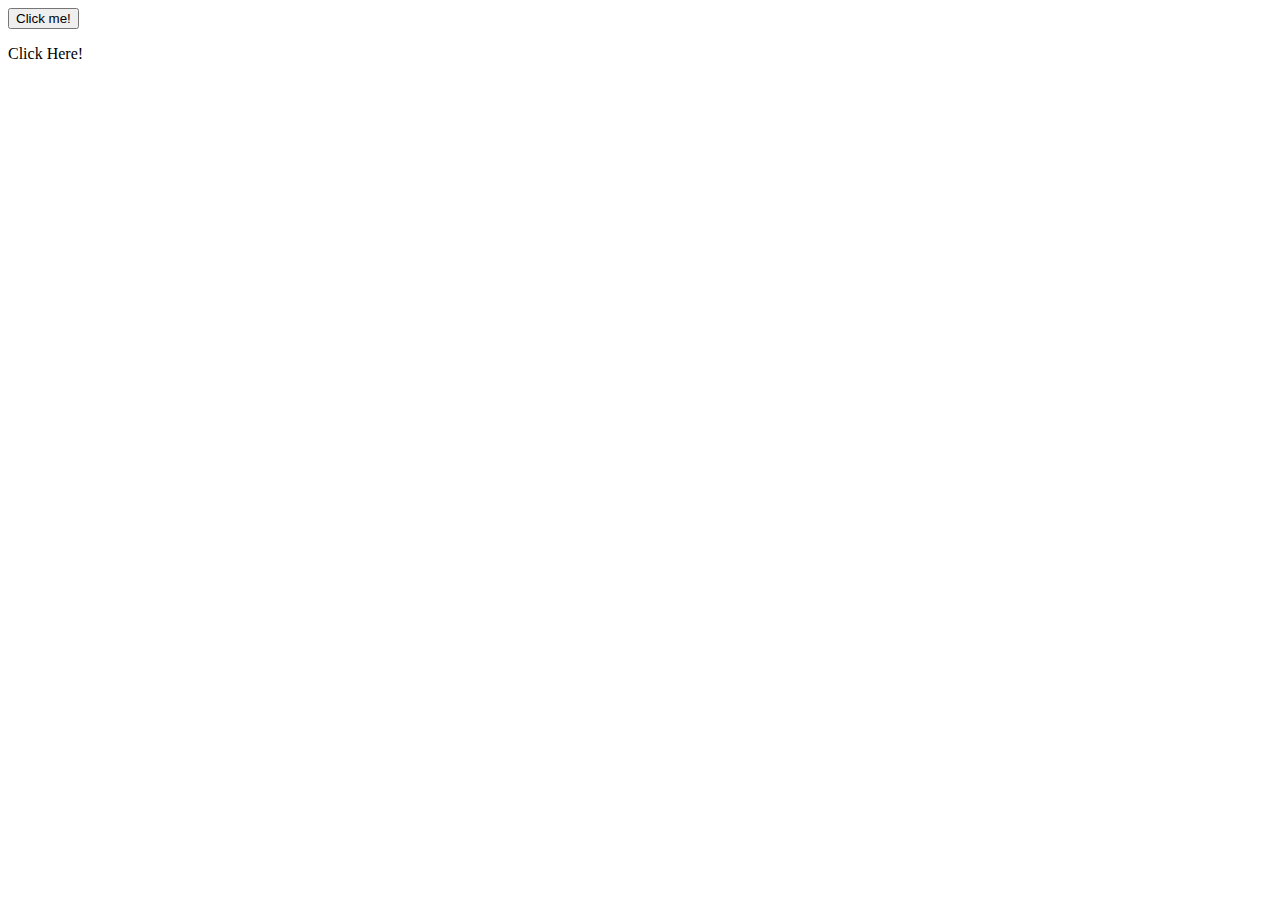
<file: Basic JavaScript Projects/Project2_functions/index.html>
<!DOCTYPE html>
<html>
    <head>
        <script src="JS/main.js"></script>
    </head>

    <body>
        <button onclick="My_First_Function()" id="Button_Text">
            Click me!
        </button>

        <p id = "Concatenate" onclick="myFunction()">Click Here!</p>
    </body>
</html>
</file>
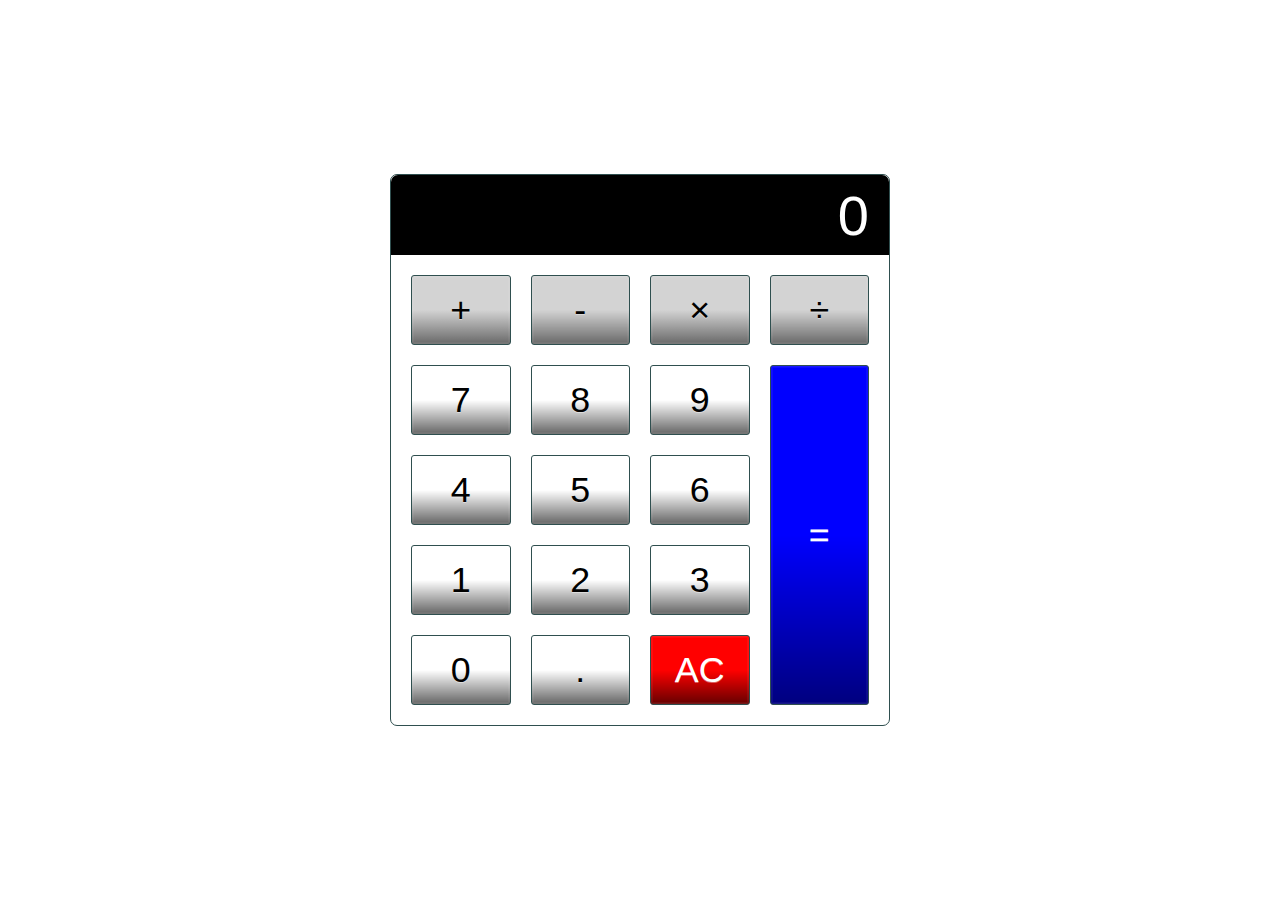
<file: Calculator/calculator.html>
<!DOCTYPE html>
<html lang="en">

<head>
    <meta charset="utf-8">
    <title>Calculator</title>
    <meta name="description" content="A basic HTML, CSS and JavaScript Calculator">
    <meta name="author" content="Ashleigh">
    <!--Link CSS file-->
    <link rel="stylesheet" href="CSS/Calculator_CSS.css">
    <!--Link JS file-->
    <script src="Javascript/Calculator_Javascript.js" defer></script>
</head>

<body>
    <!--Main div container for calculator display-->
    <div class="calculator">
        <!--Display result of calculator-->
        <input type="text" class="calculator-screen" value="0" disabled>
        <!--Displays buttons that user can press-->
        <div class="calculator-keys">
            <button type="button" class="operator" value="+">+</button>
            <button type="button" class="operator" value="-">-</button>
            <button type="button" class="operator" value="*">&times;</button>
            <button type="button" class="operator" value="/">&divide;</button>
     
            <button type="button" value="7">7</button>
            <button type="button" value="8">8</button>
            <button type="button" value="9">9</button>

            <button type="button" value="4">4</button>
            <button type="button" value="5">5</button>
            <button type="button" value="6">6</button>
            
            <button type="button" value="1">1</button>
            <button type="button" value="2">2</button>
            <button type="button" value="3">3</button>

            <button type="button" value="0">0</button>
            <button type="button" class="decimal function" value=".">.</button>
            <button type="button" class="all-clear function" value="all-clear">AC</button>

            <button type="button" class="equal-sign operator" value="=">=</button>
        </div>
    </div>
</body>
</html>
</file>
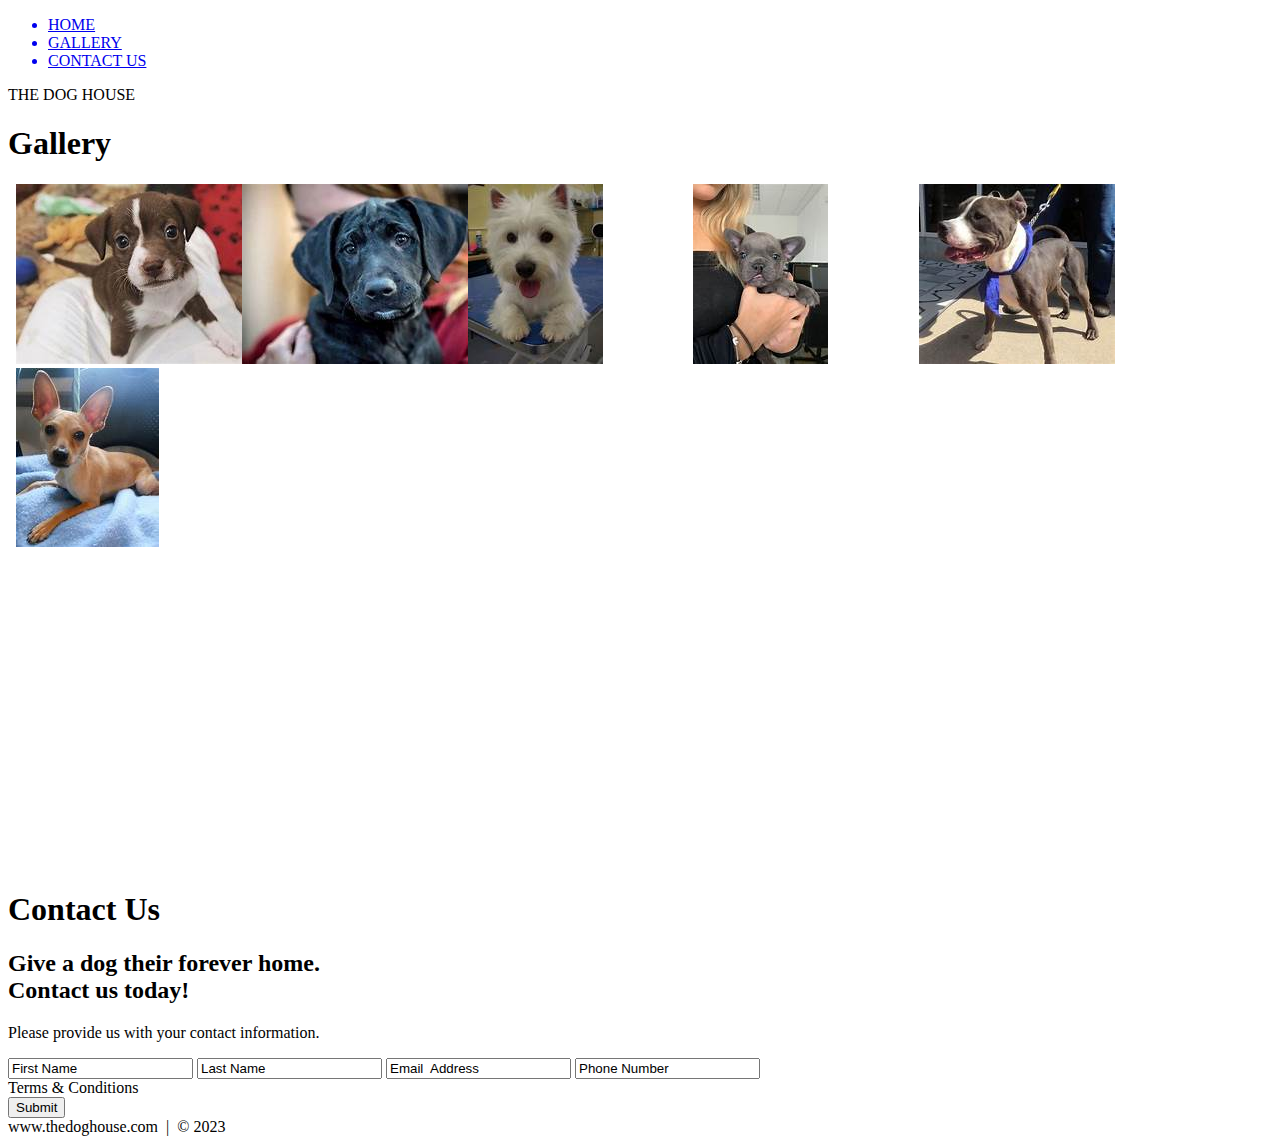
<file: One-Page Website/one_page_website.html>
<!DOCTYPE html>
<html lang="en">
	<head>
		<meta charset="utf-8">
		<title>The Dog House</title>
		<link rel="stylesheet" type="text/css" href="./CSS/one_page_website.css">

	</head>
	<body>
	
	<!--- NAV -->
	<div>
		<div>
			<ul>
				<a href="#home"><li>HOME</li><a>
				<a href="#gallery"><li>GALLERY</li><a>
				<a href="#contact"><li>CONTACT US</li></a>
			</ul>
		</div>
	</div>
	
	<!--- HOME -->
	<div id="home">
		<div>
			<div>
				<span>THE DOG HOUSE</span>
			</div>
		</div>
	</div>
	<!---END HOME -->
	
	<!---GALLERY -->
	<section id="gallery"> 
			<h1>Gallery</h1>
<!-- Images used to open the lightbox -->
<div class="row">
	<div class="column">
	  <img src="images/dog_1.jpeg" onclick="openModal();currentSlide(1)" class="hover-shadow">
	</div>
	<div class="column">
	  <img src="images/dog_2.jpeg" onclick="openModal();currentSlide(2)" class="hover-shadow">
	</div>
	<div class="column">
	  <img src="images/dog_3.jpeg" onclick="openModal();currentSlide(3)" class="hover-shadow">
	</div>
	<div class="column">
	  <img src="images/dog_4.jpeg" onclick="openModal();currentSlide(4)" class="hover-shadow">
	</div>
	<div class="column">
		<img src="images/dog_5.jpeg" onclick="openModal();currentSlide(4)" class="hover-shadow">
	  </div>
	  <div class="column">
		<img src="images/dog_6.jpeg" onclick="openModal();currentSlide(4)" class="hover-shadow">
	  </div>
  </div>
  
  <!-- The Modal/Lightbox -->
  <div id="myModal" class="modal">
	<span class="close cursor" onclick="closeModal()">&times;</span>
	<div class="modal-content">
  
	  <div class="mySlides">
		<div class="numbertext">1 / 6</div>
		<img src="images/dog_1_wide.jpg" style="width:100%">
	  </div>
  
	  <div class="mySlides">
		<div class="numbertext">2 / 6</div>
		<img src="images/dog_2_wide.jpg" style="width:100%">
	  </div>
  
	  <div class="mySlides">
		<div class="numbertext">3 / 6</div>
		<img src="images/dog_3_wide.jpg" style="width:100%">
	  </div>
  
	  <div class="mySlides">
		<div class="numbertext">4 / 6</div>
		<img src="images/dog_4_wide.jpg" style="width:100%">
	  </div>

	  <div class="mySlides">
		<div class="numbertext">5 / 6</div>
		<img src="images/dog_5_wide.jpg" style="width:100%">
	  </div>
  
	  <div class="mySlides">
		<div class="numbertext">6 / 6</div>
		<img src="images/dog_6_wide.jpg" style="width:100%">
	  </div>
  
  
	  <!-- Next/previous controls -->
	  <a class="prev" onclick="plusSlides(-1)">&#10094;</a>
	  <a class="next" onclick="plusSlides(1)">&#10095;</a>
  
	  <!-- Caption text -->
	  <div class="caption-container">
		<p id="caption"></p>
	  </div>
  
	  <!-- Thumbnail image controls -->
	  <div class="column">
		<img class="demo" src="images/dog_1.jpeg" onclick="currentSlide(1)" alt="Nature">
	  </div>
  
	  <div class="column">
		<img class="demo" src="images/dog_2.jpeg" onclick="currentSlide(2)" alt="Snow">
	  </div>
  
	  <div class="column">
		<img class="demo" src="images/dog_3.jpeg" onclick="currentSlide(3)" alt="Mountains">
	  </div>
  
	  <div class="column">
		<img class="demo" src="images/dog_4.jpeg" onclick="currentSlide(4)" alt="Lights">
	  </div>

	  <div class="column">
		<img class="demo" src="images/dog_5.jpeg" onclick="currentSlide(4)" alt="Lights">
	  </div>

	  <div class="column">
		<img class="demo" src="images/dog_6.jpeg" onclick="currentSlide(4)" alt="Lights">
	  </div>
	</div>
  </div>
	</section>

					<!--- VIDEO CONTAINER-->
					<div class="video-container">
						<div class="video">
							<iframe width="560" height="315" 
							src="https://www.youtube.com/embed/YWGzaqigAo8?si=VWGXpW4Q4JjrLKlD" title="YouTube video player" 
							frameborder="0" allow="accelerometer; autoplay; clipboard-write; encrypted-media; gyroscope;
							picture-in-picture; web-share" allowfullscreen></iframe>
						</div>
					</div>
	<!--- END GALLERY -->
	
	<!---CONTACT -->
	<section>
		<div id="contact">
			<div>
				<h1>Contact Us</h1>
				<div>
					<h2><span>Give a dog their forever home.</span>
						<br />Contact us today!
					</h2>
					<p>
						Please provide us with your contact information.
					</p>
					<div>
						<form action="" method="post">
							<input class="contact" type="text" value="First Name">
							<input class="contact" type="text" value="Last Name">
							<input class="contact" type="text" value="Email  Address">
							<input class="contact" type="text" value="Phone Number">
							<div class="form-spacer">
								<label class="terms">Terms & Conditions</label>
							</div>
							<div>
								<input type="submit" value="Submit">
							</div>
						</form>
					</div>
				</div>
			</div>
		</div>
	</section>
	<!--- END CONTACT -->
	
	<!--- FOOTER -->
	<div>
		www.thedoghouse.com &nbsp;|&nbsp; &copy; 2023
	</div>
	<!--- END FOOTER-->
	<script src="./JS/one_page_website.js"></script>

	</body>

</html>
</file>
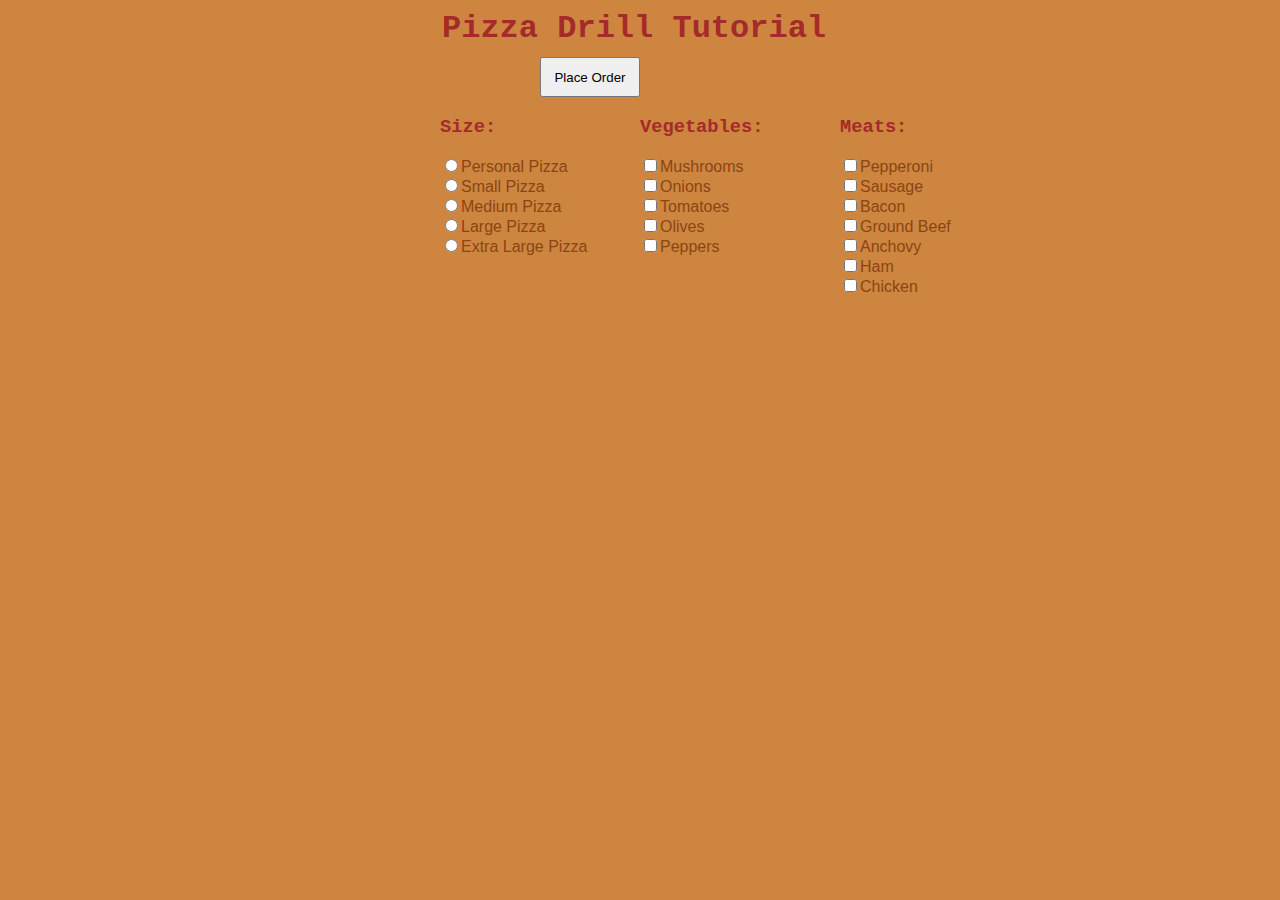
<file: Pizza Menu Project/Pizza.html>
<!DOCTYPE html>
<html lang="en">
    <head>
        <title>Pizza Drill Demo</title>
        <meta http-equiv="Content-Type" content="text/html; charset=utf-8">
        <meta content="width=device-width, inital-scale=1.0" name="viewport">
        <script src="Pizza_JavaScript/Pizza.js" defer></script>
        <link rel="stylesheet" type="text/css" href="Pizza_CSS/Pizza.css"
    </head>
    <body>
        <div id="menuBG">
            <h1 style="margin: 0 0px 0 2px;">Pizza Drill Tutorial</h1>
            <input id="btnOrder" type="button" onclick="getReceipt()" 
            value="Place Order">
            <form id="frmMenu">
                <div class="menu left">
                    <h3>Size:</h3>
                    <input class="size" type="radio" name="Size"
                        value="Personal Pizza">Personal Pizza<br>
                    <input class="size" type="radio" name="Size"
                        value="Small Pizza">Small Pizza<br>
                    <input class="size" type="radio" name="Size"
                        value="Medium Pizza">Medium Pizza<br>
                    <input class="size" type="radio" name="Size"
                        value="Large Pizza">Large Pizza<br>
                    <input class="size" type="radio" name="Size"
                        value="Extra Large Pizza">Extra Large Pizza<br>
                </div>
                <div class="menu center">
                    <h3>Vegetables:</h3>
                    <input class="toppings" type="checkbox" name="Topping"
                        value="Mushrooms">Mushrooms<br>
                    <input class="toppings" type="checkbox" name="Topping"
                        value="Onions">Onions<br>
                    <input class="toppings" type="checkbox" name="Topping"
                        value="Tomatoes">Tomatoes<br>
                    <input class="toppings" type="checkbox" name="Topping"
                        value="Olives">Olives<br>
                    <input class="toppings" type="checkbox" name="Topping"
                        value="Peppers">Peppers<br>
                </div>
                <div class="menu right">
                    <h3>Meats:</h3>
                    <input class="toppings" type="checkbox" name="Topping"
                        value="Pepperoni">Pepperoni<br>
                    <input class="toppings" type="checkbox" name="Topping"
                        value="Sausage">Sausage<br>
                    <input class="toppings" type="checkbox" name="Topping"
                        value="Bacon">Bacon<br>
                    <input class="toppings" type="checkbox" name="Topping"
                        value="Ground Beef">Ground Beef<br>
                    <input class="toppings" type="checkbox" name="Topping"
                        value="Anchovy">Anchovy<br>
                        <input class="toppings" type="checkbox" name="Topping"
                        value="Ham">Ham<br>
                    <input class="toppings" type="checkbox" name="Topping"
                        value="Chicken">Chicken<br>
                </div>
                <div id="cart">
                    <div id="showText"></div>
                    <div id="totalPrice"></div>
                </div>
            </form>
        </div>
    </body>
</html>
</file>
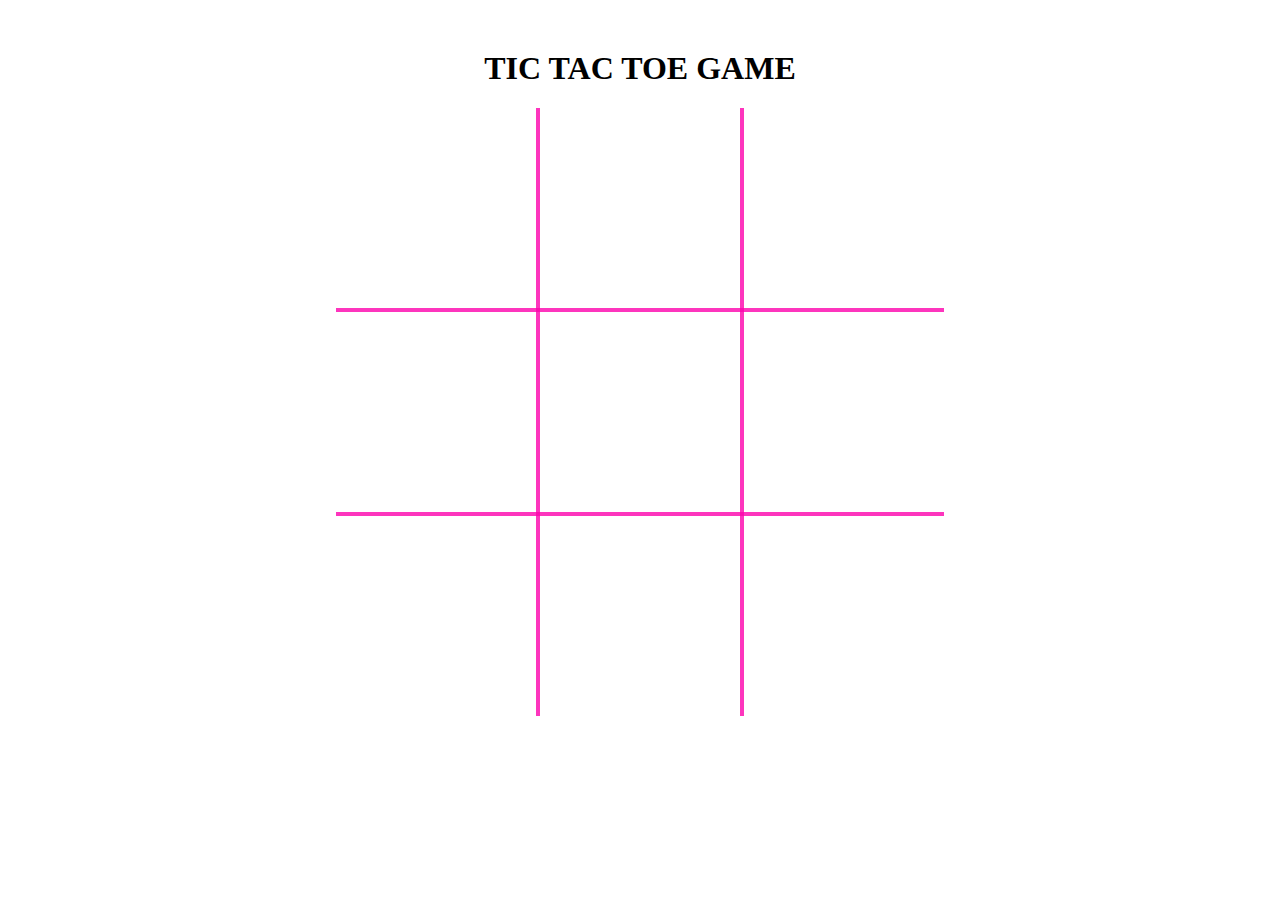
<file: Tic Tac Toe/TicTacToe.html>
<!DOCTYPE html>
<html lang="en">

    <head>
        <title>Play Tic Tac Toe Online!</title>
        <meta charset='UTF-8'>
        <meta name="viewport" content="width=device-width, inital-scale=1.0">
        <link rel="stylesheet" href='css/game.css'>
    </head>

    <body id="body">
        <!--This container is needed to overlay our canvas over our table.-->
        <div class="center-container">
            <h1>TIC TAC TOE GAME</h1>
            <!--NOTE: Canvas width and height must be within the element.-->
            <canvas id="win-lines" width="608" height="608"></canvas>
            <table>
                <tr>
                    <td id="0" onclick='placeXOrO("0")'></td>
                    <td id="1" onclick='placeXOrO("1")'></td>
                    <td id="2" onclick='placeXOrO("2")'></td>
                </tr>
                <tr>
                    <td id="3" onclick='placeXOrO("3")'></td>
                    <td id="4" onclick='placeXOrO("4")'></td>
                    <td id="5" onclick='placeXOrO("5")'></td>
                </tr>
                <tr>
                    <td id="6" onclick='placeXOrO("6")'></td>
                    <td id="7" onclick='placeXOrO("7")'></td>
                    <td id="8" onclick='placeXOrO("8")'></td>
                </tr>
            </table>
        </div>
        <script src='js/tictactoe.js'></script>
    </body>
</html>
</file>
<file: Calculator/CSS/Calculator_CSS.css>
html {
    font-size: 70%;
    box-sizing: border-box;
}

*, *::before, *::after {
    margin: 0;
    padding: 0;
    box-sizing: inherit;
}

.calculator {
    border: 1.2px solid darkslategrey;
    border-radius: 7px;
    position: absolute;
    top: 50%;
    left: 50%;
    transform: translate(-50%, -50%);
    width: 500px;
}

.calculator-screen {
    width: 100%;
    font-size: 5rem;
    height: 80px;
    border: none;
    background-color: black;
    color: white;
    text-align: right;
    padding-right: 20px;
    padding-left: 20px;
    border-radius: 7px 7px 0px 0px;
}

button {
    height: 70px;
    border-radius: 3px;
    border: 1px solid darkslategray;
    background-color: transparent;
    font-size: 3.2rem;
    color: black;
    background-image: linear-gradient(to bottom, transparent, transparent 50%, rgba(0,0,0,0.6));
    text-shadow: 0 1px rgba(255,255,255,.4);
    box-shadow: inset 0 0 0 2px rgba(255,255,255,.05),
    inset 0 1px 0 0 rgba(255,255,255,.05),
    inset 0 -1px 0 0 rgba(255,255,255,.05),
    0 1px 0 0 rgba(255,255,255,.05);
}

button:hover {
    background-color: #e1e1e1;
}

.operator {
    color: black;
    background-image: linear-gradient(to bottom, transparent, transparent 50%, rgba(0,0,0,0.5));
    background-color: lightgray;
}

.all-clear {
    background-color: red;
    border-color: darkslategrey;
    color: #ffffff;
}

.equal-sign {
    background-color: blue;
    border-color: darkslategrey;
    color: #fff;
    height: 100%;
    grid-area: 2/4/6/5;
}

.equal-sign:hover {
    background-color: darkblue;
}

.calculator-keys {
    display: grid;
    grid-template-columns: repeat(4, 1fr);
    grid-gap: 20px;
    padding: 20px;
}
</file>
<file: One-Page Website/CSS/one_page_website.css>
.row > .column {
  padding: 0 8px;
}

.row:after {
  content: "";
  display: table;
  clear: both;
}

/* Create four equal columns that floats next to eachother */
.column {
  float: left;
  width: 16.6%;
}

/* The Modal (background) */
.modal {
  display: none;
  position: fixed;
  z-index: 1;
  padding-top: 100px;
  left: 0;
  top: 0;
  width: 100%;
  height: 100%;
  overflow: auto;
  background-color: black;
}

/* Modal Content */
.modal-content {
  position: relative;
  background-color: #fefefe;
  margin: auto;
  padding: 0;
  width: 90%;
  max-width: 1200px;
}

/* The Close Button */
.close {
  color: white;
  position: absolute;
  top: 10px;
  right: 25px;
  font-size: 35px;
  font-weight: bold;
}

.close:hover,
.close:focus {
  color: #999;
  text-decoration: none;
  cursor: pointer;
}

/* Hide the slides by default */
.mySlides {
  display: none;
}

/* Next & previous buttons */
.prev,
.next {
  cursor: pointer;
  position: absolute;
  top: 50%;
  width: auto;
  padding: 16px;
  margin-top: -50px;
  color: white;
  font-weight: bold;
  font-size: 20px;
  transition: 0.6s ease;
  border-radius: 0 3px 3px 0;
  user-select: none;
  -webkit-user-select: none;
}

/* Position the "next button" to the right */
.next {
  right: 0;
  border-radius: 3px 0 0 3px;
}

/* On hover, add a black background color with a little bit see-through */
.prev:hover,
.next:hover {
  background-color: rgba(0, 0, 0, 0.8);
}

/* Number text (1/3 etc) */
.numbertext {
  color: #f2f2f2;
  font-size: 12px;
  padding: 8px 12px;
  position: absolute;
  top: 0;
}

/* Caption text */
.caption-container {
  text-align: center;
  background-color: black;
  padding: 2px 16px;
  color: white;
}

img.demo {
  opacity: 0.6;
}

.active,
.demo:hover {
  opacity: 1;
}

img.hover-shadow {
  transition: 0.3s;
}

.hover-shadow:hover {
  box-shadow: 0 4px 8px 0 rgba(0, 0, 0, 0.2), 0 6px 20px 0 rgba(0, 0, 0, 0.19);
}
</file>
<file: Pizza Menu Project/Pizza_CSS/Pizza.css>
#menuBG {
    width: 400px;
    height: 470px;
    margin: 10px auto;
}

#frmMenu {
    width: 600px;
    height: 200px;
}

#totalPrice {
    width: 200px;
    height: 190px;
    margin: 0 auto;
    float: right;
}

.left {
    width: 200px;
    height: 200px;
    float: left;
}

.center {
    width: 200px;
    height: 200px;
    float: left;
}
.right {
    width: 200px;
    height: 200px;
    float: right;
}

#showText {
    width: 200px;
    height: 190px;
    margin: 0px auto;
    float: left;
}

#cart {
    top: 0;
    margin: 0px auto;
    width: 400px;
    height: 200px;
}

#btnOrder {
    margin: 10px 0px 0px 100px;
    width: 100px;
    height: 40px;
}

body {
    background-color: peru;
}

h1 {
    font-family:'Courier New', Courier, monospace;
    color: brown;
}

h3 {
    font-family:'Courier New', Courier, monospace;
    color: brown;
}

div {
    font-family: 'Lucida Sans', 'Lucida Sans Regular', 'Lucida Grande', 'Lucida Sans Unicode', Geneva, Verdana, sans-serif;
    color: saddlebrown;
}
</file>
<file: Tic Tac Toe/css/game.css>
/*This container includes our table and our canvas.*/
.center-container {
    /*This property sets the width of our container.*/
    width: 608px;
    /*This property centers our container.*/
    margin: 0 auto;
    /*50px down from the top.*/
    margin-top: 50px;
}

table {
    /*This property collapses table border into 1 border.*/
    border-collapse: collapse;
    /*This hides outer borders on table.*/
    border-style: hidden;
}

td {
    /*This property changes the cursor to the index finger
    hand when we hover over td elements.*/
    cursor: pointer;
    /*This property sets our table border style.*/
    border: 4px solid rgba(252, 3, 173, 0.8);
    /*This property removes default padding.*/
    padding: 0px;
    width: 200px;
    height: 200px;
    filter: contrast(3);
}

canvas {
    /*This property sets the position of our canvas to the
    top left corner of our container.*/
    position: absolute;
    /*This property places our canvas over the top of our table.*/
    z-index: 10;
    /*This property makes our canvas invisible.*/
    pointer-events: none;
}

h1 {
    text-align: center;
}
</file>
